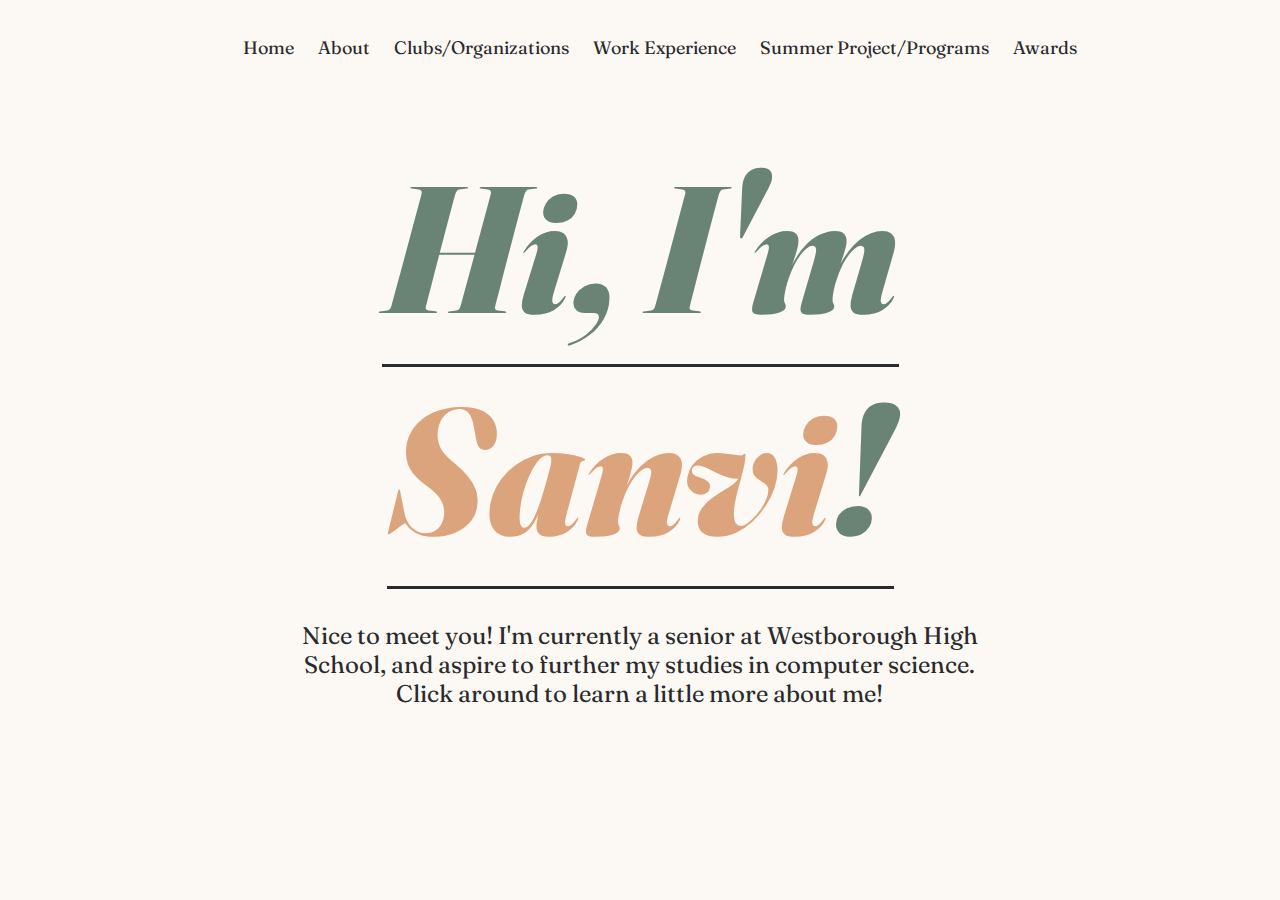
<file: index.html>
<!DOCTYPE html>
<html lang="en">

<head>
    <meta charset="UTF-8">
    <meta http-equiv="X-UA-Compatible" content="IE=edge">
    <meta name="viewport" content="width=device-width, initial-scale=1.0">

    <link rel="stylesheet" type="text/css" href="https://fonts.googleapis.com/css?family=Poppins" />
    <link rel="preconnect" href="https://fonts.googleapis.com">
    <link rel="preconnect" href="https://fonts.gstatic.com" crossorigin>
    <link href="https://fonts.googleapis.com/css2?family=Fraunces:ital,opsz,wght,SOFT,WONK@0,9..144,100..900,100,1;1,9..144,100..900,100,1&display=swap" rel="stylesheet">
    <title>Sanvi's Portfolio</title>
    <link rel="stylesheet" href="/styles/index.css">

</head>

<body>

    <nav>
        <img src="/images/SGlogo.png" class="logo">
        <ul id="sidemenu">
            <li><a href="index.html">Home</a></li>
            <li><a href="about.html">About</a></li>
            <li><a href="clubs.html">Clubs/Organizations</a></li>
            <li><a href="work.html">Work Experience</a></li>
            <li><a href="projects.html">Summer Project/Programs</a></li>
            <li><a href="awards.html">Awards</a></li>
            <i class="fa-solid fa-times" onclick="closemenu()"></i>
        </ul>
        <i class="fa-solid fa-bars" onclick="openmenu()"></i>
    </nav>

    <div id="index-container">
            

            <div class="header-text">
                <h1><span id="hi">Hi, I'm <span id="sanvi">Sanvi</span>!</span></h1>
                <p id="intro-bio">Nice to meet you! I'm currently a senior at Westborough High School, and aspire to further my studies in computer science. <br>Click around to learn a little more about me!</p>
            </div>
    <div>

    <script>
        var sidemenu = document.getElementById("sidemenu");

        function openmenu() {
            sidemenu.style.right = "0"
        }

        function closemenu() {
            sidemenu.style.right = "-250px"
        }

    </script>

</body>

</html>
</file>
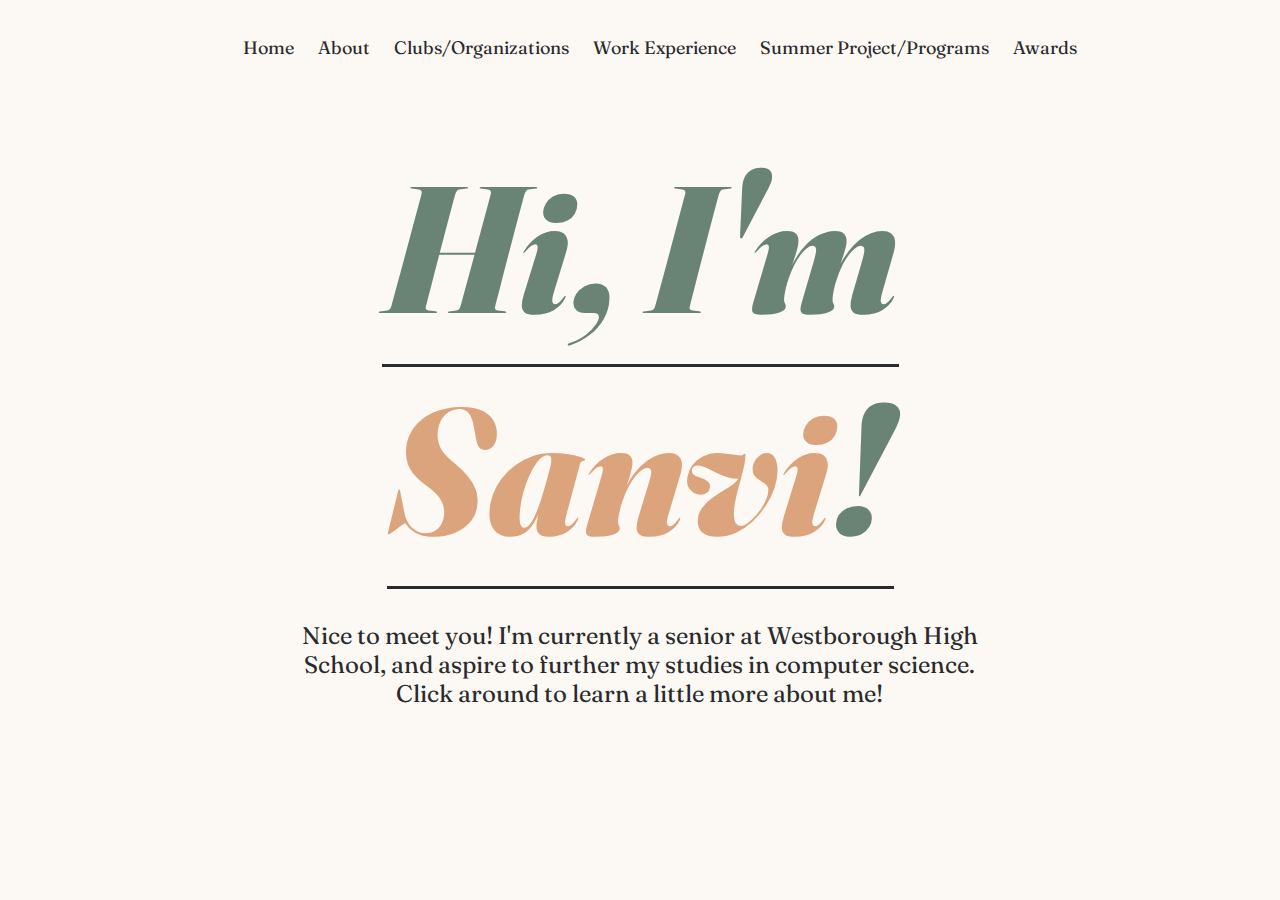
<file: pages/index.html>
<!DOCTYPE html>
<html lang="en">

<head>
    <meta charset="UTF-8">
    <meta http-equiv="X-UA-Compatible" content="IE=edge">
    <meta name="viewport" content="width=device-width, initial-scale=1.0">

    <link rel="stylesheet" type="text/css" href="https://fonts.googleapis.com/css?family=Poppins" />
    <link rel="preconnect" href="https://fonts.googleapis.com">
    <link rel="preconnect" href="https://fonts.gstatic.com" crossorigin>
    <link href="https://fonts.googleapis.com/css2?family=Fraunces:ital,opsz,wght,SOFT,WONK@0,9..144,100..900,100,1;1,9..144,100..900,100,1&display=swap" rel="stylesheet">
    <title>Sanvi's Portfolio</title>
    <link rel="stylesheet" href="/styles/index.css">

</head>

<body>

    <nav>
        <img src="/images/SGlogo.png" class="logo">
        <ul id="sidemenu">
            <li><a href="/pages/index.html">Home</a></li>
            <li><a href="/pages/about.html">About</a></li>
            <li><a href="/pages/clubs.html">Clubs/Organizations</a></li>
            <li><a href="/pages/work.html">Work Experience</a></li>
            <li><a href="/pages/projects.html">Summer Project/Programs</a></li>
            <li><a href="/pages/awards.html">Awards</a></li>
            <i class="fa-solid fa-times" onclick="closemenu()"></i>
        </ul>
        <i class="fa-solid fa-bars" onclick="openmenu()"></i>
    </nav>

    <div id="index-container">
            

            <div class="header-text">
                <h1><span id="hi">Hi, I'm <span id="sanvi">Sanvi</span>!</span></h1>
                <p id="intro-bio">Nice to meet you! I'm currently a senior at Westborough High School, and aspire to further my studies in computer science. <br>Click around to learn a little more about me!</p>
            </div>
    <div>

    <script>
        var sidemenu = document.getElementById("sidemenu");

        function openmenu() {
            sidemenu.style.right = "0"
        }

        function closemenu() {
            sidemenu.style.right = "-250px"
        }

    </script>

</body>

</html>
</file>
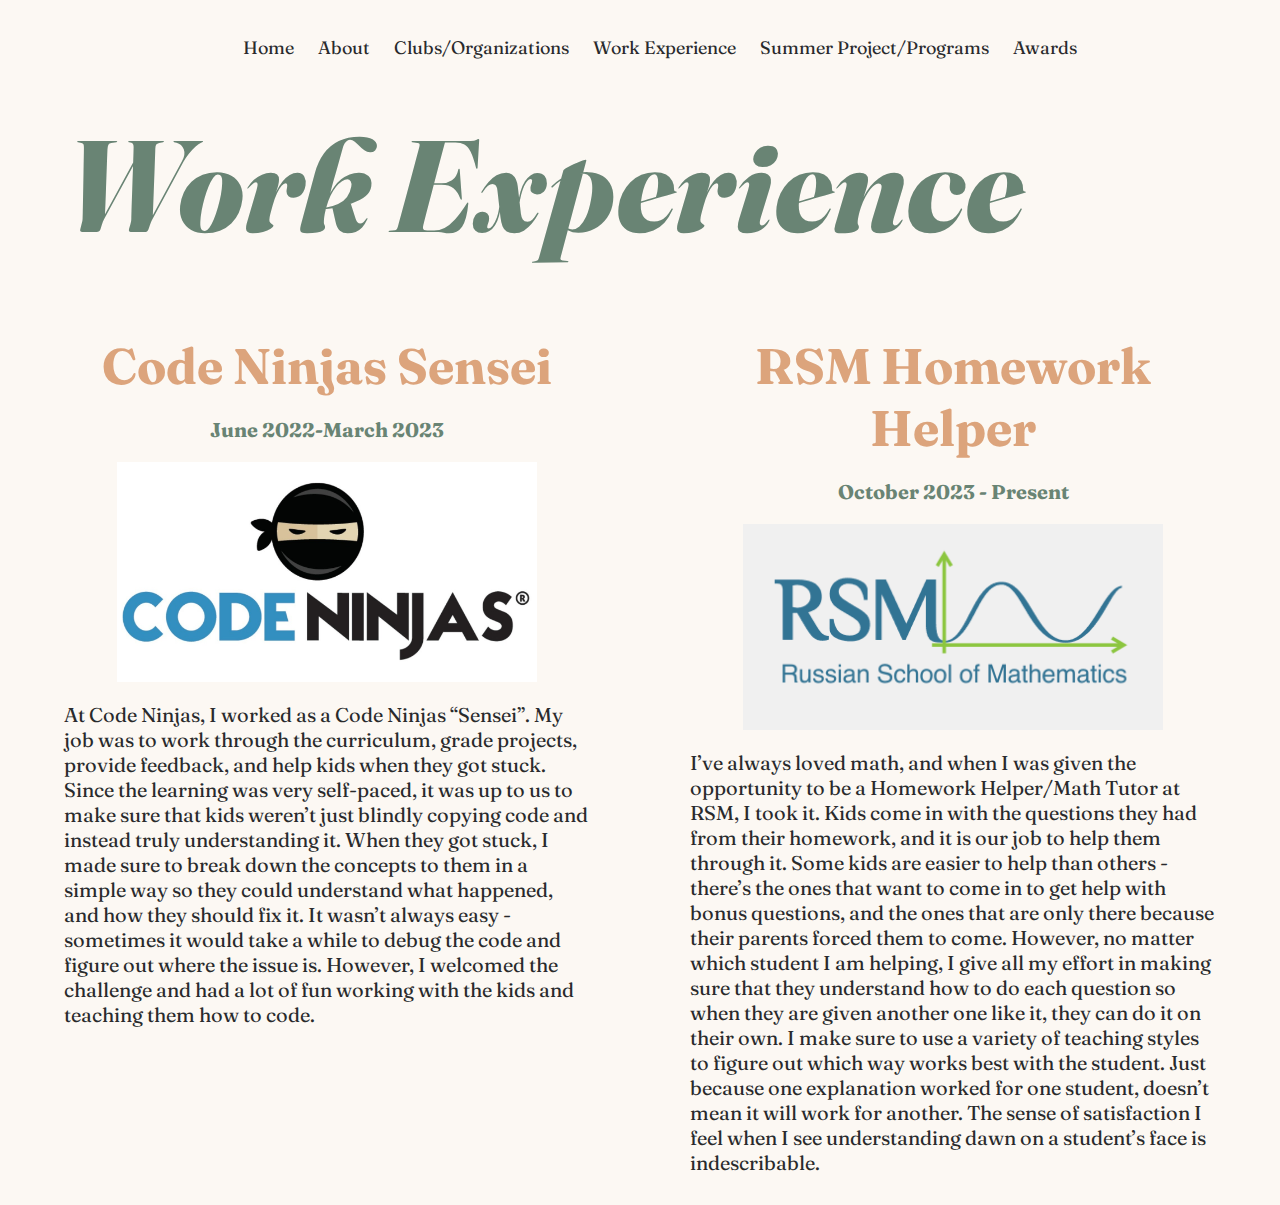
<file: work.html>
<!DOCTYPE html>
<html lang="en">

<head>
    <meta charset="UTF-8">
    <meta http-equiv="X-UA-Compatible" content="IE=edge">
    <meta name="viewport" content="width=device-width, initial-scale=1.0">

    <link rel="stylesheet" type="text/css" href="https://fonts.googleapis.com/css?family=Poppins" />
    <link rel="preconnect" href="https://fonts.googleapis.com">
    <link rel="preconnect" href="https://fonts.gstatic.com" crossorigin>
    <link
        href="https://fonts.googleapis.com/css2?family=Fraunces:ital,opsz,wght,SOFT,WONK@0,9..144,100..900,100,1;1,9..144,100..900,100,1&display=swap"
        rel="stylesheet">
    <title>Work Experience</title>
    <link rel="stylesheet" href="styles/work.css">

</head>

<body>

    <nav>
        <img src="images/SGlogo.png" class="logo">
        <ul id="sidemenu">
            <li><a href="index.html">Home</a></li>
            <li><a href="about.html">About</a></li>
            <li><a href="clubs.html">Clubs/Organizations</a></li>
            <li><a href="work.html">Work Experience</a></li>
            <li><a href="projects.html">Summer Project/Programs</a></li>
            <li><a href="awards.html">Awards</a></li>
            <i class="fa-solid fa-times" onclick="closemenu()"></i>
        </ul>
        <i class="fa-solid fa-bars" onclick="openmenu()"></i>
    </nav>

    <div class="container">
        <div>
            <h1>Work Experience</h1>
        </div>

        <div id="jobs">
            <div class="job">
                <h2 class="jobTitle">Code Ninjas Sensei</h2>
                <h3 class="jobDuration">June 2022-March 2023</h3>
                <img src="images/codeNinjasLogo.jpg" class="jobImage">
                <p>At Code Ninjas, I worked as a Code Ninjas “Sensei”. My job was to work through the curriculum,
                    grade projects, provide feedback, and help kids when they got stuck. Since the learning was very
                    self-paced, it was up to us to make sure that kids weren’t just blindly copying code and instead
                    truly understanding it. When they got stuck, I made sure to break down the concepts to them in a
                    simple way so they could understand what happened, and how they should fix it. It wasn’t always easy
                    - sometimes it would take a while to debug the code and figure out where the issue is. However, I
                    welcomed the challenge and had a lot of fun working with the kids and teaching them how to code.
                </p>
            </div>

            <div class="job">
                <h2 class="jobTitle">RSM Homework Helper</h2>
                <h3 class="jobDuration">October 2023 - Present</h3>
                <img src="images/rsmLogo.png" class="jobImage">
                <p>I’ve always loved math, and when I was given the opportunity to be a Homework Helper/Math Tutor at
                    RSM, I took it. Kids come in with the questions they had from their homework, and it is our job to
                    help them through it. Some kids are easier to help than others - there’s the ones that want to come
                    in to get help with bonus questions, and the ones that are only there because their parents forced
                    them to come. However, no matter which student I am helping, I give all my effort in making sure
                    that they understand how to do each question so when they are given another one like it, they can do
                    it on their own. I make sure to use a variety of teaching styles to figure out which way works best
                    with the student. Just because one explanation worked for one student, doesn’t mean it will work for
                    another. The sense of satisfaction I feel when I see understanding dawn on a student’s face is
                    indescribable.
                </p>
            </div>
        </div>

        <div>

            <script>
                var sidemenu = document.getElementById("sidemenu");

                function openmenu() {
                    sidemenu.style.right = "0"
                }

                function closemenu() {
                    sidemenu.style.right = "-250px"
                }

            </script>

</body>

</html>
</file>
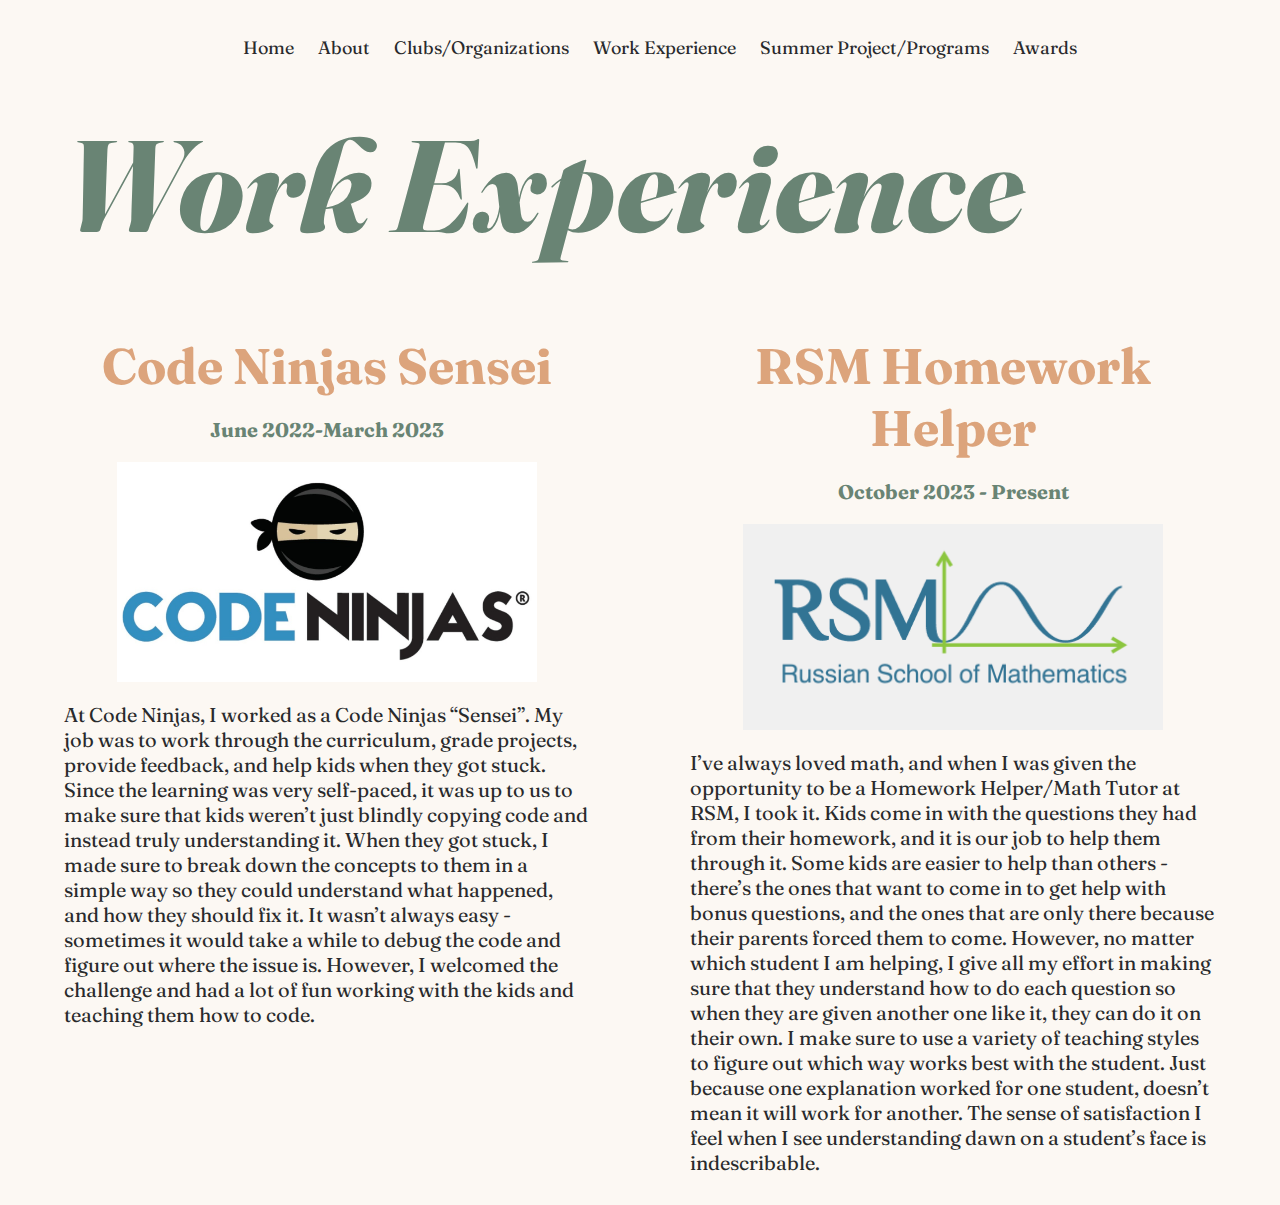
<file: pages/work.html>
<!DOCTYPE html>
<html lang="en">

<head>
    <meta charset="UTF-8">
    <meta http-equiv="X-UA-Compatible" content="IE=edge">
    <meta name="viewport" content="width=device-width, initial-scale=1.0">

    <link rel="stylesheet" type="text/css" href="https://fonts.googleapis.com/css?family=Poppins" />
    <link rel="preconnect" href="https://fonts.googleapis.com">
    <link rel="preconnect" href="https://fonts.gstatic.com" crossorigin>
    <link
        href="https://fonts.googleapis.com/css2?family=Fraunces:ital,opsz,wght,SOFT,WONK@0,9..144,100..900,100,1;1,9..144,100..900,100,1&display=swap"
        rel="stylesheet">
    <title>Work Experience</title>
    <link rel="stylesheet" href="/styles/work.css">

</head>

<body>

    <nav>
        <img src="/images/SGlogo.png" class="logo">
        <ul id="sidemenu">
            <li><a href="/pages/index.html">Home</a></li>
            <li><a href="/pages/about.html">About</a></li>
            <li><a href="/pages/clubs.html">Clubs/Organizations</a></li>
            <li><a href="/pages/work.html">Work Experience</a></li>
            <li><a href="/pages/projects.html">Summer Project/Programs</a></li>
            <li><a href="/pages/awards.html">Awards</a></li>
            <i class="fa-solid fa-times" onclick="closemenu()"></i>
        </ul>
        <i class="fa-solid fa-bars" onclick="openmenu()"></i>
    </nav>

    <div class="container">
        <div>
            <h1>Work Experience</h1>
        </div>

        <div id="jobs">
            <div class="job">
                <h2 class="jobTitle">Code Ninjas Sensei</h2>
                <h3 class="jobDuration">June 2022-March 2023</h3>
                <img src="/images/codeNinjasLogo.jpg" class="jobImage">
                <p>At Code Ninjas, I worked as a Code Ninjas “Sensei”. My job was to work through the curriculum,
                    grade projects, provide feedback, and help kids when they got stuck. Since the learning was very
                    self-paced, it was up to us to make sure that kids weren’t just blindly copying code and instead
                    truly understanding it. When they got stuck, I made sure to break down the concepts to them in a
                    simple way so they could understand what happened, and how they should fix it. It wasn’t always easy
                    - sometimes it would take a while to debug the code and figure out where the issue is. However, I
                    welcomed the challenge and had a lot of fun working with the kids and teaching them how to code.
                </p>
            </div>

            <div class="job">
                <h2 class="jobTitle">RSM Homework Helper</h2>
                <h3 class="jobDuration">October 2023 - Present</h3>
                <img src="/images/rsmLogo.png" class="jobImage">
                <p>I’ve always loved math, and when I was given the opportunity to be a Homework Helper/Math Tutor at
                    RSM, I took it. Kids come in with the questions they had from their homework, and it is our job to
                    help them through it. Some kids are easier to help than others - there’s the ones that want to come
                    in to get help with bonus questions, and the ones that are only there because their parents forced
                    them to come. However, no matter which student I am helping, I give all my effort in making sure
                    that they understand how to do each question so when they are given another one like it, they can do
                    it on their own. I make sure to use a variety of teaching styles to figure out which way works best
                    with the student. Just because one explanation worked for one student, doesn’t mean it will work for
                    another. The sense of satisfaction I feel when I see understanding dawn on a student’s face is
                    indescribable.
                </p>
            </div>
        </div>

        <div>

            <script>
                var sidemenu = document.getElementById("sidemenu");

                function openmenu() {
                    sidemenu.style.right = "0"
                }

                function closemenu() {
                    sidemenu.style.right = "-250px"
                }

            </script>

</body>

</html>
</file>
<file: styles/index.css>
* {
    font-family: 'Fraunces', sans-serif;
    box-sizing: border-box;
}

body {
    background: #FCF8F3;
    color: #292a2c;
    margin: 0;
    display: flex;
    flex-direction: column;
    height: 100vh;
}

#index-container {
    padding: 10px 10%;
    flex: 1;
    display: flex;
    flex-direction: column;
    justify-content: center;
}

nav {
    display:flex;
    align-items: center;
    justify-content: space-between;
    flex-wrap: wrap;
    z-index: 10;
    padding: 10px 10%;
}

.logo {
    width: 0px;
}

nav ul li {
    display: inline-block;
    list-style: none;
    margin: 10px;
}

nav ul li a {
    color: #292a2c;
    text-decoration: none;
    font-size: 18px;
    position: relative;
}

nav ul li a::after {
    content: '';
    width: 0;
    height: 3px;
    background: #DCA47C;
    position: absolute;
    left: 0;
    bottom: -6px;
    transition: 0.5s;
}

nav ul li a:hover::after{
    width: 100%;
}

.header-text {
    display: flex;
    flex-direction: column;
    align-items: center;
    text-align: center;
    flex: 1;
    justify-content: center;
    margin: -150px 0 0 0;
}

.header-text h1 {
    font-size: 180px;
    font-variation-settings: 'wght' 800;
    font-style: italic;
    color: #698474;
    margin: 0;
}

#hi {
    border-bottom: 3px solid #292a2c;
    padding-bottom: 5px;
}

#sanvi {
    color: #DCA47C;
}

#intro-bio {
    margin: 0 auto; 
    font-size: 24px; 
    margin-top: 40px; 
    width: 70%;
}
</file>
<file: styles/work.css>
* {
    font-family: 'Fraunces', sans-serif;
    box-sizing: border-box;
}

body {
    background: #FCF8F3;
    color: #292a2c;
    margin: 0;
    display: flex;
    flex-direction: column;
    height: 100vh;
}

nav {
    display:flex;
    align-items: center;
    justify-content: space-between;
    flex-wrap: wrap;
    z-index: 10;
    padding: 10px 10%;
}

.logo {
    width: 0px;
}

nav ul li {
    display: inline-block;
    list-style: none;
    margin: 10px;
}

nav ul li a {
    color: #292a2c;
    text-decoration: none;
    font-size: 18px;
    position: relative;
}

nav ul li a::after {
    content: '';
    width: 0;
    height: 3px;
    background: #DCA47C;
    position: absolute;
    left: 0;
    bottom: -6px;
    transition: 0.5s;
}

nav ul li a:hover::after{
    width: 100%;
}

.container {
    padding: 10px 5%;
}

h1 {
    font-size: 130px;
    font-variation-settings: 'wght' 800;
    font-style: italic;
    color: #698474;
    margin: 0;
    margin-bottom: 70px;
}

p {
    font-size: 20px;
}

#jobs {
    display: flex;
    flex-direction: row;
    column-gap: 100px;
}

.job {
    width: 50%;
}

.jobTitle {
    font-size: 50px;
    color: #DCA47C;
    margin: 0;
    text-align: center;
}

.jobDuration {
    font-size: 20px;
    color: #698474;
    text-align: center;
}

.jobImage {
    width: 80%;
    display: block;
    margin-left: auto;
    margin-right: auto;
}
</file>
